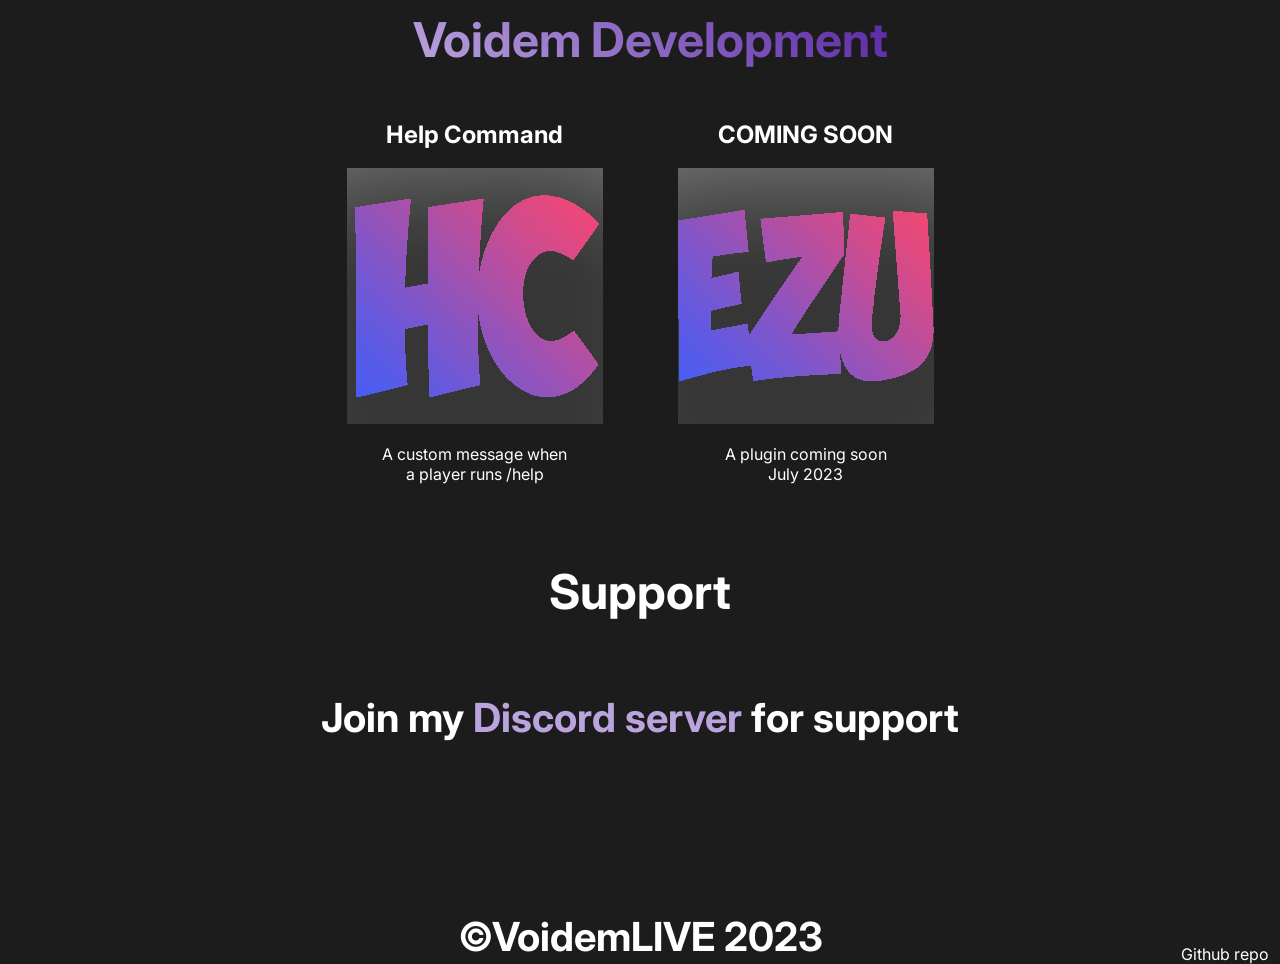
<file: index.html>
<!DOCTYPE HTML>
<html lang="en">
    <head>
        <link rel="stylesheet" href="/styles/styles.css">
        <title>Voidem</title>
    </head>
    <body>
        <header>
            <h1>Voidem Development</h1>
        </header>
        <div class="container">
            <div class="content">
                <h2>Help Command</h2>
                <a href="https://helpcommand.greenwoodmc.net" target="#"><img src="/assets/helpCommand.png" alt="Image 1"></a>
                <p>A custom message when <br>a player runs /help</p>
              </div>
              <div class="content">
                <h2>COMING SOON</h2>
                <a href="https://support.voidem.com" target="#"><img src="/assets/EZU.png" alt="Image 2"></a>
                <p>A plugin coming soon<br>July 2023</p>
              </div>
            </div>
        </div>
        <div class="containerSupport">
            <h1>Support</h1>
            <h3>Join my <a href="https://support.voidem.com" target="#">Discord server</a> for support</h3>
        </div>
        <footer>
            <h1>&copyVoidemLIVE 2023</h1>
            <p class="footer-gh"><a href="https://github.com/VoidemLIVE/voidem.com" target="#">Github repo</a></p>
        </footer>
    </body>
</html>
</file>
<file: styles/styles.css>
@import url('https://fonts.googleapis.com/css2?family=Inter:wght@500&display=swap');

body {
    background-color: #1c1c1c;
    font-family: 'Inter', sans-serif;
    margin: 0;
    padding: 0;
  }
  
  header {
    padding: 10px;
    position: fixed;
    top: 0;
    width: 100%;
    display: flex;
    justify-content: center;
    align-items: center;
  }
  
  header h1 {
    margin: 0;
    padding: 0;
    font-size:3em;
    background-color: red;
    background-image: linear-gradient(45deg, #bba4dd, #5927a5);
    background-size: 100%;
    background-repeat: repeat;
    -webkit-background-clip: text;
    -webkit-text-fill-color: transparent; 
    -moz-background-clip: text;
    -moz-text-fill-color: transparent;
  }

  .container {
    /*outline: 5px dotted green;*/
    margin-top: 80px;
    height:25em;
    padding: 20px;
    color:white;
    display: flex;
    justify-content: center;
    align-items: center;
    gap: 75px;
  }

  .content {
    text-align: center;
    margin-bottom: 0 10px;
  }

  .content img {
    width: 256px;
    height: 256px;
    transition: all 0.25s ease-in-out;
  }
  
  .containerSupport {
    color:white;
    /*outline: 5px dotted red;*/
    margin-top:10px;
    height:23em;
    text-align: center;
  }

  .containerSupport h1 {
    font-size:3em;
    display: inline-block;
  }

  .containerSupport h3 {
    font-size:2.5em;
    display: block;
  }

  .containerSupport a {
    color: #bba4dd;
    text-decoration: none;
    transition: all 0.25s ease-in-out;
    background-color:none;
  }

  footer {
    /*outline: 5px dotted purple;*/
    margin-top:10px;
    color: white;
    height:3.5em;
    display: flex;
    flex-direction: column;
    align-items: center;
    justify-content: flex-start;
    position: relative;
  }

  footer h1 {
    margin: 0;
    padding: 0;
    font-size:2.5em;
    align-self: center;
    position: absolute;
    top: 50%;
    transform: translateY(-50%);
  }

  .footer-gh {
    margin-top: 2.25em;
    margin-right:0.7em;
    padding: 0;
    font-size: 1em;
    align-self: flex-end;
  }

  .footer-gh a {
    text-decoration: none;
    color: white;
  }

  .content img:hover {
    transform: scale(1.025);
    box-shadow: 0 0 50px #5927a5;
  }

  .containerSupport a:hover {
    box-shadow: 0 0 50px #5927a5;
  }
</file>
